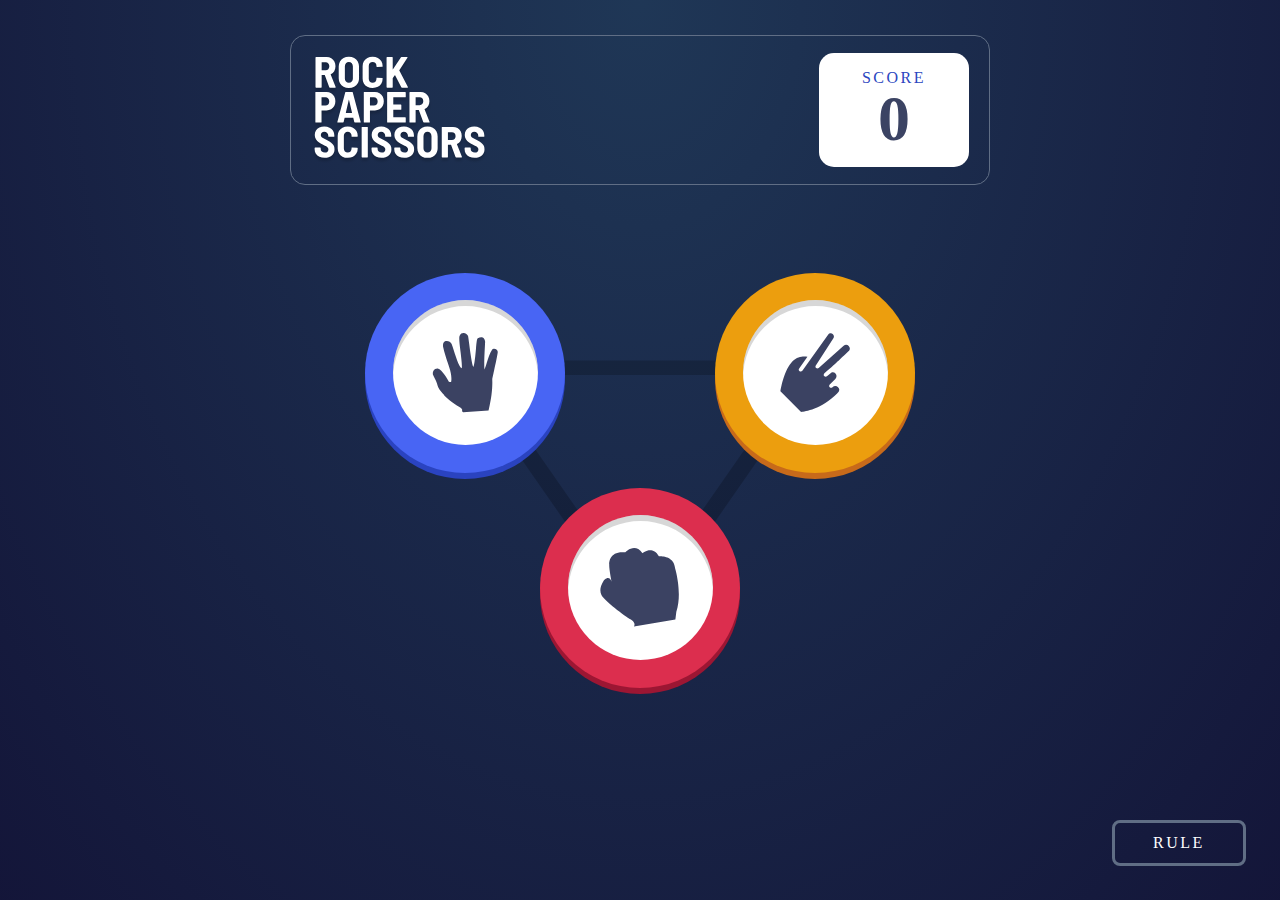
<file: index.html>
<!DOCTYPE html>
<html lang="en">
<head>
  <meta charset="UTF-8">
  <meta name="viewport" content="width=device-width, initial-scale=1.0">
  <link rel="stylesheet" href="./css/styles.css">
  <link rel="icon" type="image/png" sizes="32x32" href="./images/favicon-32x32.png">
  
  <title>Frontend Mentor | Rock, Paper, Scissors</title>

</head>
<body>

  <div class="container">
    <header id="header">
      <img src="./images/logo.svg" alt="header logo" class="logo">
        <div id="score_box" class="center">
          <div id="score_title">score</div>
          <div id="score_number">0</div>
        </div>
    </header>

    <section id="game_section" class=" " >
      <img id="bg_triangle" src="/images/bg-triangle.svg" alt="">
      <div class="choice_btn " id="paper">
        <div id="paper_out" class="center">
          <div class="choice center">
          <img src="./images/icon-paper.svg" alt="paper">
          </div>
        </div>
      </div>
      <div class="choice_btn" id="scissors">
        <div id="scissors_out" class="center">
          <div class="choice center">
          <img src="./images/icon-scissors.svg" alt="scissors">
          </div>
        </div>  
      </div>
      <div class="choice_btn" id="rock">
        <div id="rock_out" class="center"> 
          <div class="choice center">
          <img src="./images/icon-rock.svg" alt="rock">
        </div>
        </div>
      </div>
    </section>

     <section id="result_pane" class="hide">

        <h1 id="ppheading" class="result_title">you picked</h1>
        <h1 id="cpheading" class="result_title">the house picked</h1>
        
        <div class="hide" id="decWinner"> 
          <div id="dec_title">you lose</div>
          <div id="dec_btn" class="center">
            <button>play again</button>
          </div>
        </div>
        <div id="circle"></div>
        </section> 
  </div>  


       

  <div class="test">
    <button id="rule" > rule</button>
  </div>

     <div id="rule_modal"class="center hide">
    <div id="modal_content" >
        <div id="modal_text">
          <span>rules</span>
          <img src="./images/icon-close.svg" alt="Close Icon" id="modal_icon">
        </div>
        <div id="modal_img" class="center">
          <img src="./images/image-rules.svg" alt="Modal Image">
        </div>
      </div>
    </div>

    <script src="./javaScript/index.js"></script>

</body>
</html>
</file>
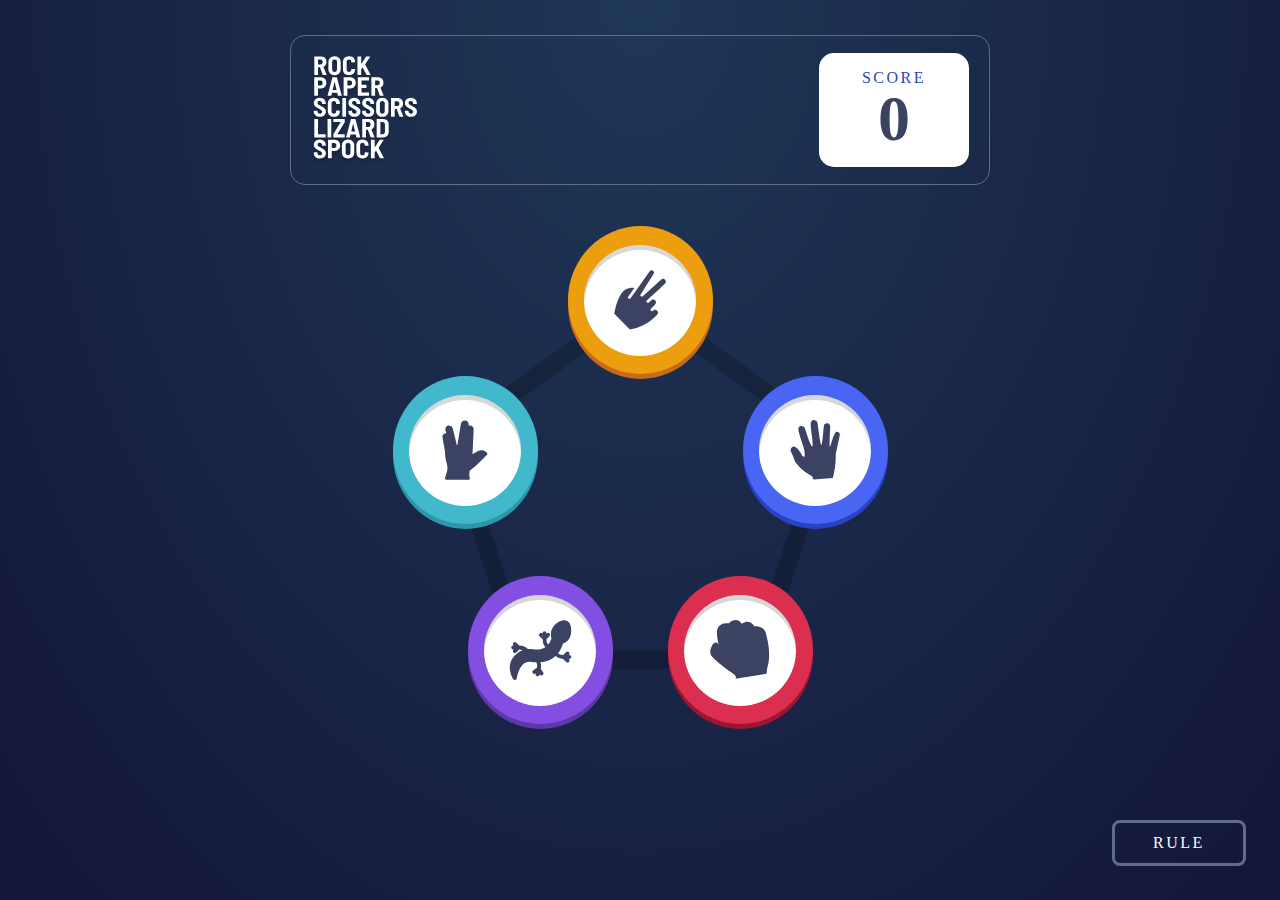
<file: bonus.html>
<!DOCTYPE html>
<html lang="en">
<head>
  <meta charset="UTF-8">
  <meta name="viewport" content="width=device-width, initial-scale=1.0">
  <link rel="stylesheet" href="./css/bonus.css">
  <link rel="icon" type="image/png" sizes="32x32" href="./images/favicon-32x32.png">
  
  <title>Rock, Paper, Scissors, Lizard, Spock</title>

</head>
<body>

  <div class="container">
    <header id="header">
      <img src="./images/logo-bonus.svg" alt="header logo" class="logo">
        <div id="score_box" class="center">
          <div id="score_title">score</div>
          <div id="score_number">0</div>
        </div>
    </header>

    <section id="game_section" class=" " >
      <img id="bg_pentagon" src="/images/bg-pentagon.svg" alt="">
      <div class="choice_btn " id="spock">
        <div id="spock_out" class="center">
          <div class="choice center">
          <img src="./images/icon-spock.svg" alt="spock">
          </div> 
        </div>
      </div>
      <div class="choice_btn" id="lizard">
        <div id="lizard_out" class="center">
          <div class="choice center">
          <img src="./images/icon-lizard.svg" alt="lizard">
          </div>
        </div>  
      </div>
      <div class="choice_btn " id="paper">
        <div id="paper_out" class="center">
          <div class="choice center">
          <img src="./images/icon-paper.svg" alt="paper">
          </div>
        </div>
      </div>
      <div class="choice_btn" id="scissors">
        <div id="scissors_out" class="center">
          <div class="choice center">
          <img src="./images/icon-scissors.svg" alt="scissors">
          </div>
        </div>  
      </div>
      <div class="choice_btn" id="rock">
        <div id="rock_out" class="center"> 
          <div class="choice center">
          <img src="./images/icon-rock.svg" alt="rock">
        </div>
        </div>
      </div>
    </section>

     <section id="result_pane" class="hide">

        <h1 id="ppheading" class="result_title">you picked</h1>
        <h1 id="cpheading" class="result_title">the house picked</h1>
        
        <div class="hide" id="decWinner"> 
          <div id="dec_title">you lose</div>
          <div id="dec_btn" class="center">
            <button>play again</button>
          </div>
        </div>
        <div id="circle"></div>
        </section> 
  </div>  


       

  <div class="test">
    <button id="rule" > rule</button>
  </div>
     <div id="rule_modal"class="center hide">
    <div id="modal_content" >
        <div id="modal_text">
          <span>rules</span>
          <img src="./images/icon-close.svg" alt="Close Icon" id="modal_icon">
        </div>
        <div id="modal_img" class="center">
          <img src="./images/image-rules-bonus.svg" alt="Modal Image">
        </div>
      </div>
    </div>

    <script src="./javaScript/bonus.js"></script>

</body>
</html>
</file>
<file: css/styles.css>
@import url('https://fonts.google.com/specimen/Barlow+Semi+Condensed');
/* variables */
:root{
    --light_text: rgb(255, 255, 255);
    --dark_text: hsl(228, 25%, 31%);
    --score_text: hsl(229, 64%, 46%);
    --header_outline: hsl(217, 16%, 45%);
    --bg_grad1:hsl(214, 47%, 23%);
    --bg_grad2:hsl(237, 49%, 15%);
    --scissors_grad1: hsl(39, 89%, 49%);
    --scissors_grad2: hsl(28, 77%, 44%);
    --paper_grad1: hsl(230, 89%, 62%);
    --paper_grad2:   hsl(230, 64%, 46%);
    --rock_grad1: hsl(349, 71%, 52%);
    --rock_grad2: hsl(347, 75%, 35%);
}
*{
    margin: 0;
    padding: 0;
    box-sizing: border-box;
    font-family: Barlow Semi Condensed;
}
body{

    font-weight: 600 700;
    text-transform: uppercase;
    background: radial-gradient(at top,var(--bg_grad1), var(--bg_grad2))  no-repeat ;
    min-height: 100vh;
    position: relative;

}
.center{
    display: flex;
    align-items: center;
    justify-content: center;
}
.hide{
    display: none !important;
}

/* header styling */
 .container{
    width: 80%;
    margin: 0 auto;
    padding-top: 35px;
    height: 100vh ;
 }
#header{
        border: 1px solid var(--header_outline);
        padding: 20px;
        display: flex;
        justify-content: space-between;
        align-items: center;
        height: 150px;
        width: 700px;
        margin: 0 auto;
        border-radius: 15px;
}
#header img, #rule_modal img{
   height: 100%;

}

#score_box{
    background-color: var(--light_text);
    width: 150px;
    height: 114px;
    flex-direction: column;
    border-radius: 15px;
    z-index: 1;

}
#score_title{
    color: var(--score_text);
    font-size: 16px;
    letter-spacing: 2.5px;
}
#score_number{
    font-size: 64px;
    font-weight: 700;
    color: var(--dark_text);
    line-height: 1;
}
 /* game_section */
 #game_section{
    position: relative;
    display: grid;
    grid-template-columns: repeat(2,1fr);
    grid-template-areas: "paper scissors" "rock rock";
    place-items: center;
    height: 430px;
    margin: 80px auto;
    width: 700px;

    
 }
 #bg_triangle{
    position: absolute;
    height: 180px;
    width:250px;
    top:140px;
    z-index: -1;
    scale: 1.5;
 }
 #paper{
    grid-area: paper;
 } 
 #scissors{
    grid-area: scissors;
 } 
 #rock{
    grid-area:rock;
 }
button{
    all: unset;
    cursor: pointer;
 }
  img{
    height: 80px;
 
 }
 .choice{
    background-color: rgb(255, 255, 255);
    border-radius: 50%;
    width:  145px;
    height: 145px;
    box-shadow: inset 0 6px rgba(0, 0, 0, 0.158) ;
 }
#rock_out{
    background-color: var(--rock_grad1);
     width: 200px;
     height: 200px;
     border-radius: 50%;
     box-shadow: 0 6px var(--rock_grad2) ;
 }
#paper_out{
    background-color: var(--paper_grad1);
     width: 200px;
     height: 200px;
     border-radius: 50%;
     box-shadow: 0 6px  var(--paper_grad2);
 }
 #scissors_out{
    background-color:  var(--scissors_grad1);
     width: 200px;
     height: 200px;
     border-radius: 50%;
     box-shadow: 0 6px  var(--scissors_grad2);
 }
 .choice::after{
    content: "";
    position: absolute;
    background-color:  rgba(55, 62, 90, 0);
    width: 250px;
    height: 250px;
    border-radius: 50%;
    z-index: -3 !important;
   
 }
 .choice_btn:hover .choice::after{
    background-color:  rgba(55, 62, 90, 0.3);
    transition: 0.3s ease-in-out;
 } 

 /* result section  */
#result_pane{
    width: 700px; 
    margin: 0px auto;
    display: grid;
    grid-template-columns: repeat(2,1fr);
    grid-template-areas: "ppheading cpheading" "playerPicked cpuPicked";
    place-items: center; 
    position: relative;
}
#ppheading{
    grid-area: ppheading;
}
#cpheading{
    grid-area: cpheading;
}
#cpuPicked{
    grid-area: cpuPicked;
    scale: 1.5;

}
#playerPicked{
    grid-area: playerPicked;
    scale: 1.5;
}
#result_pane.col3{  
    width: 950px; 
    margin: 0px auto;
    display: grid;
    grid-template-columns: repeat(3,1fr);
    grid-template-areas: "ppheading . cpheading" "playerPicked decWinner cpuPicked";
    place-items: center; 
}
#decWinner{
    grid-area: decWinner;
    height: 100%;
    display: flex;
    flex-direction: column;
    place-items: center;
    padding-top: 60px;
    z-index: 1;
}
.result_title{
    margin: 80px auto ;
    margin-bottom: 140px ;
    font-size: 24px;
    letter-spacing: 2.5px;
    color: var(--light_text);
    z-index: 1;
 
}
#circle{
    position: absolute;
    border-radius: 50%;
    background-color: rgba(0, 0, 0, 0.2);
    animation: circleani  0.7s ease-in-out 3;
    opacity: 1;
} 
@keyframes circleani {
    from{
        top: 250px;
        right: 60px;
        width: 190px;
        height: 190px;
        opacity: 0;
    }
    to{
        top: 240px;
        right: 55px;
        width: 230px;
        height: 230px;
        opacity: 1;
    }
}
#dec_title{
    font-size: 44px;
    color: var(--light_text);
    font-weight: 800;
}
#dec_btn{
    font-size: 16px;
    background: var(--light_text);
    color: var(--dark_text);
    font-weight: 700;
    width: 220px;
    height: 48px;
    margin-top: 10px;
    cursor: pointer;
    border-radius: 8px;
}
.winner .choice::after{
    width: 200px;
    height: 200px;
     z-index: -2;
    animation: zoom 2s infinite;
 }
 @keyframes zoom {
    
    from{
        opacity: 0;
    }
    to{ 
        box-shadow: 0 0 0 40px rgba(84, 93, 131, 0.692),0 0 0 100px rgba(70, 78, 112, 0.699), 0 0 0 160px rgba(66, 74, 109, 0.7) ;
        opacity: 0.2;
    }
 }

 /* rules button */
 #rule{
    color: var(--light_text);
    border: 3px solid var(--header_outline);
    border-radius: 8px;
    width: 128px;
    height: 40px;
    position: absolute;
    right: 34px;
    bottom: 34px;
    text-align: center;
    letter-spacing: 2.5px;
 }
 #rule:hover {
    background: var(--light_text);
    color: var(--dark_text);
    transition: 0.3s ease-in-out;
 }
/* rule modal */
#rule_modal{
    position: absolute;
    top: 0;
    height: 100vh;
    width: 100%;
    background: rgba(0, 0, 0, 0.801);
    z-index: 1;

    
} 
#modal_content{
    height: 415px;
    width: 400px;
    background: rgb(255, 255, 255);
    padding: 30px;
    box-shadow: 0 0 20px 10px rgba(255, 255, 255, 0.089);
    border-radius: 15px;
}
#modal_text{
    color: var(--dark_text);
    font-size: 32px;
    font-weight: bold;
    display: flex;
    justify-content: space-between;
}
#modal_img{
    margin-top: 45px;
}
#modal_icon{
    height: 32px;
    cursor: pointer;
    padding-top:7px ;
}
#modal_icon:hover{
    scale: 1.5 ;
} 

/* @ media 375 responsiveness */
@media ( max-width:375px ){

    
    .container{
        width: 85%;     }

/* header section */
        #header{
            width: 311px ;
            height: 96px;
        }
        #score_box{
            width: 80px;
            height: 72px;
            border-radius: 8px;
  
        }
        #score_title{
            font-size: 10px;
            letter-spacing: 1.56px;
        
        }
        #score_number{
            font-size: 40px;
            font-weight: 700;
        }
  
/* game section  */
  #game_section{
    height: 300px;
    width: 100%;
  }
  #bg_triangle{
    width:  140px;
    height: 120px;
    top: 100px;
  }
  img{
    height: 50px;
  
  }
  .choice{
    width:  100px;
    height: 100px;
    box-shadow: inset 0 5px rgba(0, 0, 0, 0.158) ;
  }
  #scissors_out, #paper_out, #rock_out {
     width: 133px;
     height: 130px;
     
  }
  #rock_out{
     box-shadow: 0 5px var(--rock_grad2) ;
  }
  #paper_out{
     box-shadow: 0 5px  var(--paper_grad2);
  }
  #scissors_out{
     box-shadow: 0 5px  var(--scissors_grad2);
  }
  .choice::after{
    width: 170px;
    height: 170px;
  }
  
  
/* result section */
    #result_pane{
        width: 100%; 
        margin-top: 90px ;
        grid-template-areas:  "playerPicked cpuPicked" "ppheading cpheading";
         
    }
    #result_pane.col3{    
        width: 100%; 
        margin-top: 90px ;
        grid-template-columns: repeat(2,1fr);
        grid-template-areas: "playerPicked  cpuPicked"  "ppheading  cpheading" "decWinner decWinner";
    }
  
    #decWinner{
        padding-top: 0;
    }
    #dec_title{
        font-size: 40px;
    }
    #dec_btn{
        font-size: 16px;
        margin-top: 18px;
    }
    #cpuPicked, #playerPicked{
        scale: 1; 
    }
    #cpuPicked.winner, #playerPicked.winner{
        z-index: -1; 
    }
    .winner .choice::after{
        width: 135px;
        height: 135px;
    
     }
     @keyframes zoom {
        
        from{
            opacity: 0;
        }
        to{ 
            box-shadow: 0 0 0 20px rgba(84, 93, 131, 0.692),0 0 0 40px rgba(70, 78, 112, 0.699), 0 0 0 60px rgba(66, 74, 109, 0.7) ;
            opacity: 0.2;
        }
     }
    @keyframes circleani {
        from{
            width: 90px;
            height: 90px;
            top: 22px;
            right: 30px;
        }
        to{
            width: 110px;
            height: 110px;
            top: 12px;
            right: 20px;
        }
    }

  /* rule button */
  .test{
    position: absolute;
    bottom: 0;
    display: flex;
    justify-content: center;
    width: 100%;
  }
  #rule{
    position: unset;
    width: 128px;
    height: 40px;
    margin-bottom: 30px;
    letter-spacing: 1.5px;
    font-size: 12px;
  }
  .result_title{
    font-size: 11px;
    font-weight: 800;
    margin-top: 40px;
    margin-bottom: 90px;
  
  }

  /* modal section */
  #modal_content{
  height: 100vh;
  width: 100%;
  border-radius: unset;
  }
  #modal_text{
  font-size: 32px;
  margin: 50px ;
  justify-content: center;
  }
  #modal_img img{
  margin-top: 90px;
  width: 100%;
  }
  #modal_icon{
  height: 32px !important;
  position: absolute;
  bottom: 10%;
  }
   
  }
</file>
<file: css/bonus.css>
@import url('https://fonts.google.com/specimen/Barlow+Semi+Condensed');
/* variables */
:root{
    --light_text: rgb(255, 255, 255);
    --dark_text: hsl(228, 25%, 31%);
    --score_text: hsl(229, 64%, 46%);
    --header_outline: hsl(217, 16%, 45%);
    --bg_grad1:hsl(214, 47%, 23%);
    --bg_grad2:hsl(237, 49%, 15%);
    --scissors_grad1: hsl(39, 89%, 49%);
    --scissors_grad2: hsl(28, 77%, 44%);
    --paper_grad1: hsl(230, 89%, 62%);
    --paper_grad2:   hsl(230, 64%, 46%);
    --rock_grad1: hsl(349, 71%, 52%);
    --rock_grad2: hsl(347, 75%, 35%);
    --lizard_grad1: hsl(261, 73%, 60%);
    --lizard_grad2: hsl(261, 51%, 44%);
    --cyan_grad1: hsl(189, 58%, 53%);
    --cyan_grad2: hsl(189, 58%, 42%); 

}
*{
    margin: 0;
    padding: 0;
    box-sizing: border-box;
    font-family: Barlow Semi Condensed;

}
body{

    font-weight: 600 700;
    text-transform: uppercase;
    background: radial-gradient(at top,var(--bg_grad1), var(--bg_grad2))  no-repeat ;
    min-height: 100vh;
    position: relative;

}
.center{
    display: flex;
    align-items: center;
    justify-content: center;
}
.hide{
    display: none !important;
}

/* header styling */
 .container{
    width: 80%;
    margin: 0 auto;
    padding-top: 35px;
    height: 100vh ;
 }
#header{
        border: 1px solid var(--header_outline);
        padding: 20px;
        display: flex;
        justify-content: space-between;
        align-items: center;
        height: 150px;
        width: 700px;
        margin: 0 auto;
        border-radius: 15px;

}
#header img, #rule_modal img{
   height: 100%;
    z-index: 1;
}

#score_box{
    background-color: var(--light_text);
    width: 150px;
    height: 114px;
    flex-direction: column;
    border-radius: 15px;
    z-index: 1;

}
#score_title{
    color: var(--score_text);
    font-size: 16px;
    letter-spacing: 2.5px;
}
#score_number{
    font-size: 64px;
    font-weight: 700;
    color: var(--dark_text);
    line-height: 1;
}
 /* game_section */
 #game_section{
    position: relative;
    display: grid;
    grid-template-columns: repeat(2,1fr);
    grid-template-areas: "scissors scissors" "spock  paper" "lizard rock";
    place-items: center;
    height: 500px;
    margin: 40px auto;
    width: 700px;

    
 }

 #bg_pentagon{
    position: absolute;
    height: 380px;
    width:400px;
    top:65px;
    z-index: -1;

 }
 #paper{
    grid-area: paper;
   
 } 
 #scissors{
    grid-area: scissors;
 } 
 #rock{
    grid-area:rock;
    margin: 50px 150px 0 0 ;
 }
 #spock{
    grid-area:spock;
 }
 #lizard{
        grid-area:lizard;
    margin: 50px 0 0 150px ;

 }
button{
    all: unset;
    cursor: pointer;
 }
  img{
    height: 60px;
 }
 .choice{
    background-color: rgb(255, 255, 255);
    border-radius: 50%;
    width:  112px;
    height: 111px;
    box-shadow: inset 0 5px rgba(0, 0, 0, 0.158) ;
 }
 #spock_out{
    background-color: var(--cyan_grad1);
     width: 145px;
     height: 148px;
     border-radius: 50%;
     box-shadow: 0 5px var(--cyan_grad2) ;
 }
 #lizard_out{
    background-color: var(--lizard_grad1);
     width: 145px;
     height: 148px;
     border-radius: 50%;
     box-shadow: 0 5px var(--lizard_grad2) ;
 }
#rock_out{
    background-color: var(--rock_grad1);
     width: 145px;
     height: 148px;
     border-radius: 50%;
     box-shadow: 0 5px var(--rock_grad2) ;
 }
#paper_out{
    background-color: var(--paper_grad1);
     width: 145px;
     height: 148px;
     border-radius: 50%;
     box-shadow: 0 5px  var(--paper_grad2);
 }
 #scissors_out{
    background-color:  var(--scissors_grad1);
     width: 145px;
     height: 148px;
     border-radius: 50%;
     box-shadow: 0 5px  var(--scissors_grad2);
 }
 .choice::after{
    content: "";
    position: absolute;
    background-color:  rgba(55, 62, 90, 0);
    width: 180px;
    height: 191px;
    border-radius: 50%;
    z-index: -1;
   
 }
 .choice_btn:hover .choice::after{
    background-color:  rgba(55, 62, 90, 0.3);
    transition: 0.3s ease-in-out;
 } 

 /* result  section*/
#result_pane{
    width: 700px; 
    margin: 0px auto;
    display: grid;
    grid-template-columns: repeat(2,1fr);
    grid-template-areas: "ppheading cpheading" "playerPicked cpuPicked";
    place-items: center; 
    position: relative;
}
#ppheading{
    grid-area: ppheading;
}
#cpheading{
    grid-area: cpheading;
}
#cpuPicked{
    grid-area: cpuPicked;
    scale: 2; 

}
#playerPicked{
    grid-area: playerPicked;
    scale: 2; 
}
#result_pane.col3{
    
    width: 950px; 
    margin: 0px auto;
    display: grid;
    grid-template-columns: repeat(3,1fr);
    grid-template-areas: "ppheading . cpheading" "playerPicked decWinner cpuPicked";
    place-items: center; 
}
#decWinner{
    grid-area: decWinner;
    height: 100%;
    display: flex;
    flex-direction: column;
    place-items: center;
    padding-top: 60px;
    z-index: 1;
}
.result_title{
    margin: 80px auto ;
    margin-bottom: 140px;
    font-size: 24px;
    letter-spacing: 2.5px;
    color: var(--light_text);
    z-index: 1;
 
}
#circle{
    position: absolute;
    border-radius: 50%;
    background-color: rgba(0, 0, 0, 0.2);
    animation: circleani  0.7s ease-in-out 3;
    opacity: 0;

} 
@keyframes circleani {
    from{
        top: 205px;
        right: 74px;
        width: 200px;
        height: 200px;
        opacity: 0;
    }
    to{
        top: 185px;
        right: 19px;
        width: 300px;
        height: 300px;
        opacity: 1;
    }
}
#dec_title{
    font-size: 44px;
    color: var(--light_text);
    font-weight: 800;
}
#dec_btn{
    font-size: 16px;
    background: var(--light_text);
    color: var(--dark_text);
    font-weight: 700;
    width: 220px;
    height: 48px;
    margin-top: 10px;
    cursor: pointer;
    border-radius: 8px;
}
.winner .choice::after{
    width: 130px;
    height: 130px;
     z-index: -2;
    animation: zoom 2s infinite;
 }
 @keyframes zoom {
    
    from{
        opacity: 0;
    }
    to{ 
        box-shadow: 0 0 0 40px rgba(84, 93, 131, 0.692),0 0 0 80px rgba(70, 78, 112, 0.699), 0 0 0 120px rgba(66, 74, 109, 0.7) ;
        opacity: 0.2;
    }
 }

 /* rules button */
 #rule{
    color: var(--light_text);
    border: 3px solid var(--header_outline);
    border-radius: 8px;
    width: 128px;
    height: 40px;
    position: absolute;
    right: 34px;
    bottom: 34px;
    text-align: center;
    letter-spacing: 2.5px;
 }
 #rule:hover {
    background: var(--light_text);
    color: var(--dark_text);
    transition: 0.3s ease-in-out;
 }

/* rule modal */
#rule_modal{
    position: absolute;
    top: 0;
    height: 100vh;
    width: 100%;
    background: rgba(0, 0, 0, 0.801);
    z-index: 1;
}
#modal_content{
    height: 465px;
    width: 400px;
    background: rgb(255, 255, 255);
    padding: 30px;
    box-shadow: 0 0 20px 10px rgba(255, 255, 255, 0.089);
    border-radius: 15px;
}
#modal_text{
    color: var(--dark_text);
    font-size: 32px;
    font-weight: bold;
    display: flex;
    justify-content: space-between;
}
#modal_img{
    margin-top: 30px;
}
#modal_icon{
    height: 32px;
    cursor: pointer;
    padding-top:7px ;
}
#modal_icon:hover{
    scale: 1.5 ;
} 


/* @375 media responsiveness */
@media ( max-width:375px ){
  .container{
      width: 85%;     }
/*header section*/
      #header{
          width: 311px ;
          height: 96px;
      }
      #score_box{
          width: 80px;
          height: 72px;
          border-radius: 8px;
      }
      #score_title{
          font-size: 10px;
          letter-spacing: 1.56px;
      }
      #score_number{
          font-size: 40px;
          font-weight: 700;
      }

/*game section*/
#game_section{
  height: 300px;
  margin-top: 70px ;
  width: 100%;
}
#bg_pentagon{
  width:  227px;
  height: 227px;
  top: 50px;
}
img{
    height: 36px;
}
.choice{
  width:  74px;
  height: 73px;
  box-shadow: inset 0 4px rgba(0, 0, 0, 0.158) ;
}
#scissors_out, #paper_out, #rock_out, #spock_out, #lizard_out {
    height: 96px;
    width: 97px;
   
}
#rock_out{
   box-shadow: 0 4px var(--rock_grad2) ;
}
#paper_out{
   box-shadow: 0 4px  var(--paper_grad2);
}
#scissors_out{
   box-shadow: 0 4px  var(--scissors_grad2);
}
#spock_out{
     box-shadow: 0 4px var(--cyan_grad2) ;
 }
 #lizard_out{
     box-shadow: 0 4px var(--lizard_grad2) ;
 }
 #rock{
    grid-area:rock;
    margin: 30px 30px 0 0 ;
 }
 #lizard{
    grid-area:lizard;
    margin: 30px 0 0 30px ;
 }
 #spock{
    margin-right: 50px;
 }
 #paper{
    margin-left: 50px;
 }
.choice::after{
  width: 90px;
  height: 90px;
}


/* result section */
  #result_pane{
      width: 100%; 
      margin-top: 80px ;
      grid-template-areas:  "playerPicked cpuPicked" "ppheading cpheading";
      place-items: center; 
  }
  #result_pane.col3{    
      width: 100%; 
      margin-top: 80px ;
      grid-template-columns: repeat(2,1fr);
      grid-template-areas: "playerPicked  cpuPicked"  "ppheading  cpheading" "decWinner decWinner";
  }
  #decWinner{
      padding-top: 0;
  }
  #dec_title{
      font-size: 44px;
  }
  #dec_btn{
      font-size: 16px;
      margin-top: 18px;
  }
  #cpuPicked, #playerPicked{
      scale: 1.4;  
  }
  #cpuPicked.winner, #playerPicked.winner{
      z-index: -1; 
  }
  .result_title{
    font-size: 11px;
    font-weight: 800;
    margin-top: 60px;
    margin-bottom:80px;
  
  }
  .winner .choice::after{
    width: 100px;
    height: 100px;
  }
  @keyframes zoom {
    
    from{
        opacity: 0;
    }
    to{ 
        box-shadow: 0 0 0 20px rgba(84, 93, 131, 0.692),0 0 0 40px rgba(70, 78, 112, 0.699), 0 0 0 60px rgba(66, 74, 109, 0.7) ;
        opacity: 0.2;
    }
 }

 @keyframes circleani {
    from{
        width: 90px;
        height: 90px;
        top: 9px;
        right: 30px;
        opacity: 0;
    }
    to{
        width: 110px;
        height: 110px;
        top: 0;
        right: 20px;
        opacity: 1;
    }
}

/*  rule button */
.test{
  position: absolute;
  bottom: 0;
  display: flex;
  justify-content: center;
  width: 100%;
}

#rule{
  position: unset;
  width: 128px;
  height: 40px;
  margin-bottom: 30px;
  letter-spacing: 1.5px;
  font-size: 12px;
}

/* rule modal */
#modal_content{
height: 100vh;
width: 100%;
border-radius: unset;
}
#modal_text{
font-size: 32px;
margin: 50px ;
justify-content: center;
}
#modal_img img{
margin-top: 45px;
width: 100%;
}
#modal_icon{
height: 32px !important;
position: absolute;
bottom: 10%;
}
  
}
</file>
